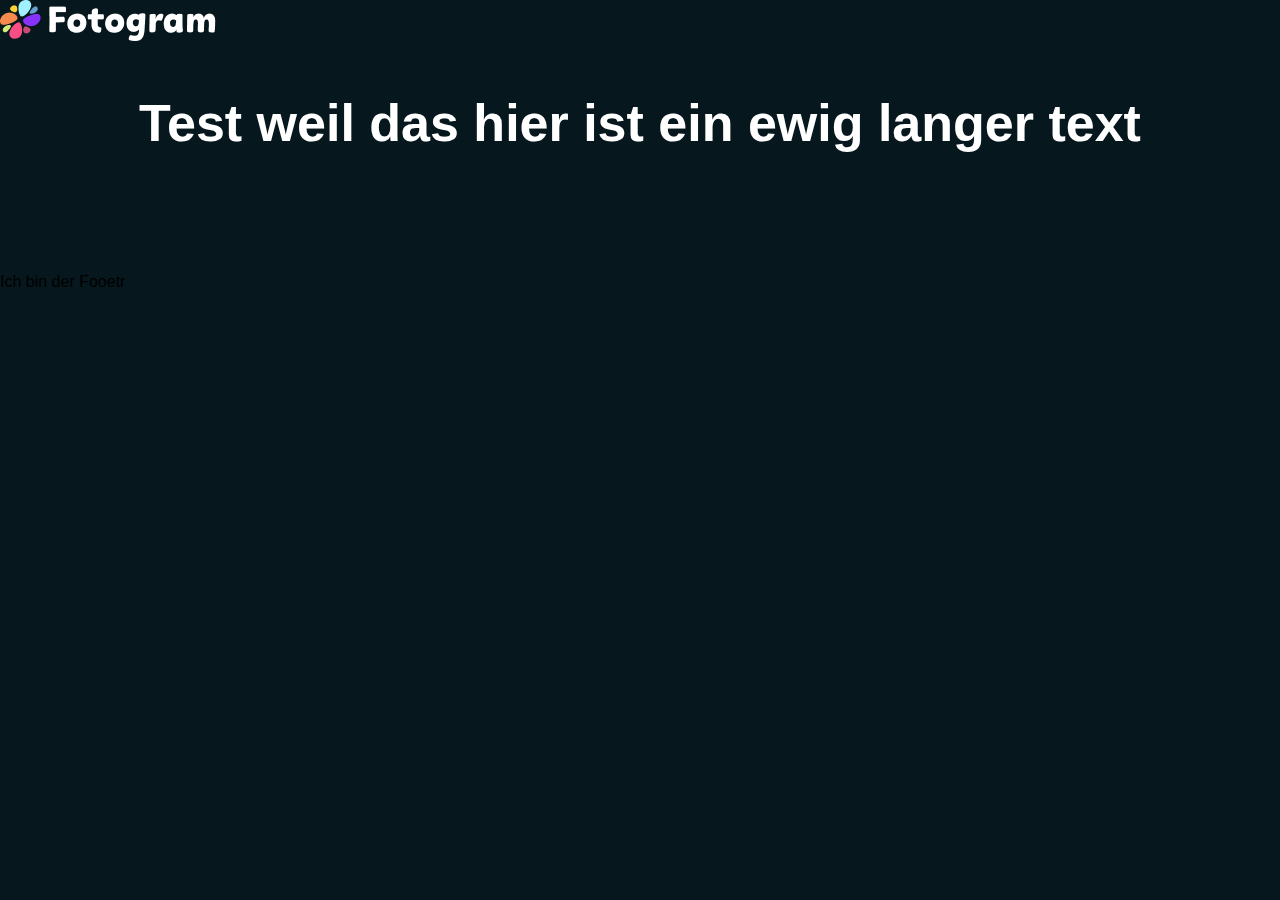
<file: index.html>
<!DOCTYPE html>
<html lang="de">

<head>
    <meta charset="UTF-8">
    <meta name="viewport" content="width=device-width, initial-scale=1.0">
    <title>Fotogram</title>

    <link rel="stylesheet" href="./style.css" />
    <link rel="stylesheet" href="./dom.js" />
</head>

<body>

    <div class="layout">

        <header>
            <img src="./img/logo.png" alt="Fotogram Logo">
        </header>

        <main class="page">
            <h1>Test weil das hier ist ein ewig langer text</h1>
        </main>

        <footer>
            <p>Ich bin der Fooetr</p>
        </footer>
    </div>
</body>

</html>
</file>
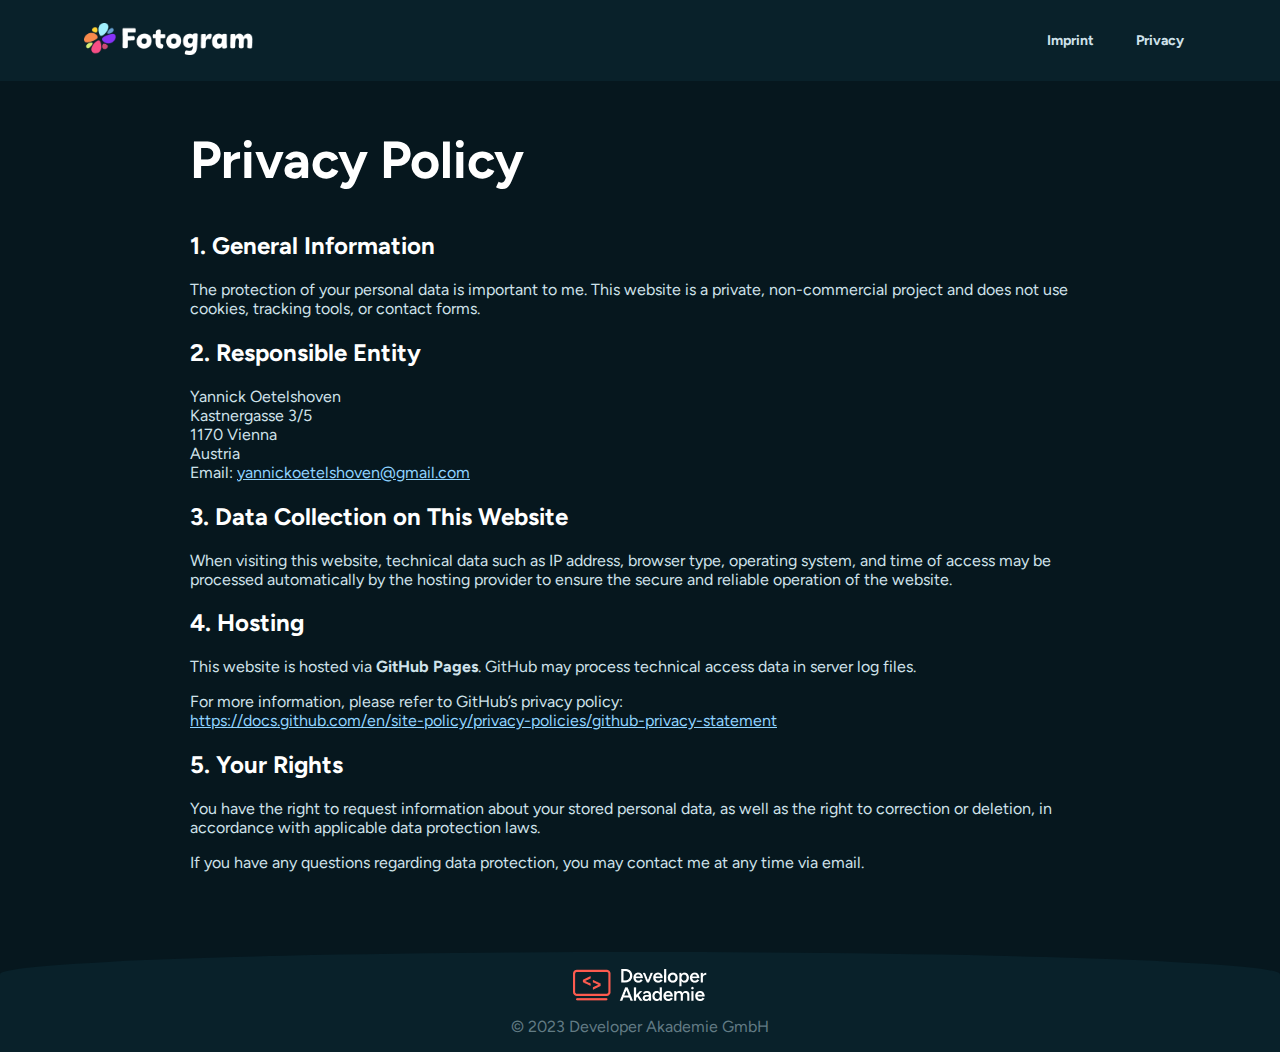
<file: datenschutz.html>
<!DOCTYPE html>
<html lang="en">

<head>
    <meta charset="UTF-8" />
    <meta name="viewport" content="width=device-width, initial-scale=1.0" />
    <title>Privacy Policy</title>

    <link rel="icon" type="image/png" href="./img/favicon.png" sizes="32x32" />

    <link rel="stylesheet" href="./style.css" />
    <link rel="stylesheet" href="./fonts/fonts.css" />
</head>

<body>
    <header class="site-header">
        <div class="container inner-header">
            <a href="./index.html"><img src="./img/logo.png" alt="Fotogram Logo" /></a>

            <nav class="header-links" aria-label="Legal navigation">
                <a href="./impressum.html">Imprint</a>
                <a href="./datenschutz.html">Privacy</a>
            </nav>
        </div>
    </header>
    <main class="page container">
        <section class="legal-content">
            <h1>Privacy Policy</h1>

            <h2>1. General Information</h2>
            <p>
                The protection of your personal data is important to me. This website is a private, non-commercial
                project and does not use cookies, tracking tools, or contact forms.
            </p>

            <h2>2. Responsible Entity</h2>
            <p>
                Yannick Oetelshoven<br />
                Kastnergasse 3/5<br />
                1170 Vienna<br />
                Austria<br />
                Email: <a href="mailto:yannickoetelshoven@gmail.com">yannickoetelshoven@gmail.com</a>
            </p>

            <h2>3. Data Collection on This Website</h2>
            <p>
                When visiting this website, technical data such as IP address, browser type, operating system, and time
                of access may be processed automatically by the hosting provider to ensure the secure and reliable
                operation of the website.
            </p>

            <h2>4. Hosting</h2>
            <p>
                This website is hosted via <strong>GitHub Pages</strong>. GitHub may process technical access data in
                server log files.
            </p>
            <p>
                For more information, please refer to GitHub’s privacy policy:<br />
                <a href="https://docs.github.com/en/site-policy/privacy-policies/github-privacy-statement"
                    target="_blank" rel="noopener">
                    https://docs.github.com/en/site-policy/privacy-policies/github-privacy-statement
                </a>
            </p>

            <h2>5. Your Rights</h2>
            <p>
                You have the right to request information about your stored personal data, as well as the right to
                correction or deletion, in accordance with applicable data protection laws.
            </p>

            <p>
                If you have any questions regarding data protection, you may contact me at any time via email.
            </p>

        </section>
    </main>
    <footer class="site-footer">
        <div class="footer-inner">
            <img src="./img/da_logo.png" alt="Developer Akademie Logo" />
            <span>© 2023 Developer Akademie GmbH</span>
        </div>
    </footer>

    <script src="./dom.js" defer></script>
</body>
</file>
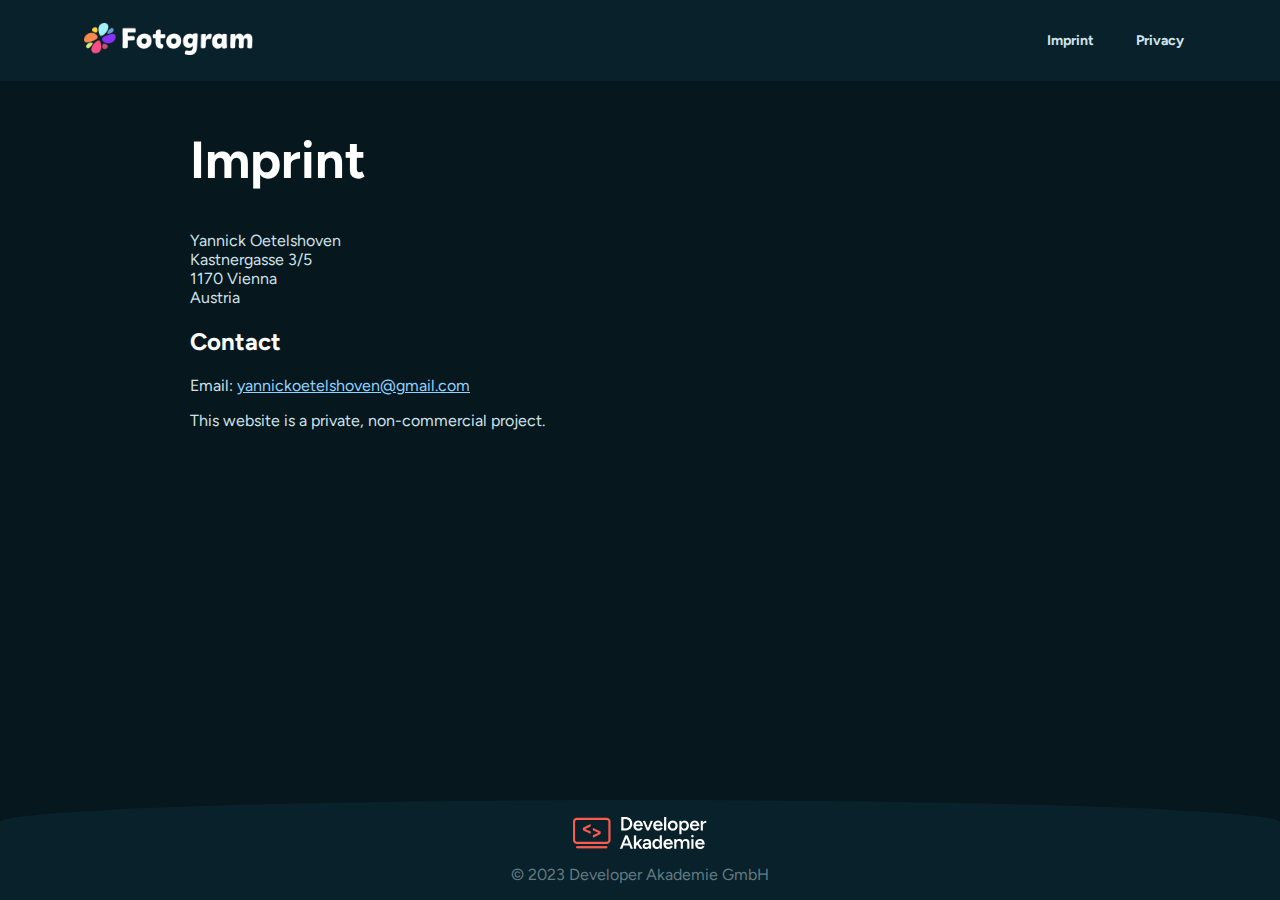
<file: impressum.html>
<!DOCTYPE html>
<html lang="en">

<head>
    <meta charset="UTF-8" />
    <meta name="viewport" content="width=device-width, initial-scale=1.0" />
    <title>Impressum</title>

    <link rel="icon" type="image/png" href="./img/favicon.png" sizes="32x32" />

    <link rel="stylesheet" href="./style.css" />
    <link rel="stylesheet" href="./fonts/fonts.css" />
</head>

<body>
    <header class="site-header">
        <div class="container inner-header">
            <a href="./index.html"><img src="./img/logo.png" alt="Fotogram Logo" /></a>

            <nav class="header-links" aria-label="Legal navigation">
                <a href="./impressum.html">Imprint</a>
                <a href="./datenschutz.html">Privacy</a>
            </nav>
        </div>
    </header>
    <main class="page container">
        <section class="legal-content">
            <h1>Imprint</h1>

            <p>
                Yannick Oetelshoven<br />
                Kastnergasse 3/5<br />
                1170 Vienna<br />
                Austria
            </p>

            <h2>Contact</h2>
            <p>
                Email: <a href="mailto:yannickoetelshoven@gmail.com">yannickoetelshoven@gmail.com</a>
            </p>

            <p>
                This website is a private, non-commercial project.
            </p>

        </section>
    </main>
    <footer class="site-footer">
        <div class="footer-inner">
            <img src="./img/da_logo.png" alt="Developer Akademie Logo" />
            <span>© 2023 Developer Akademie GmbH</span>
        </div>
    </footer>

    <script src="./dom.js" defer></script>
</body>
</file>
<file: style.css>
html,
body {
    margin: 0;
    font-family: 'Figtree', sans-serif;
}

body {
    min-height: 100vh;
    display: flex;
    flex-direction: column;
    background-color: #06171E;
}

body.no-scroll {
    overflow: hidden;
}

.container {
    width: 90%;
    max-width: 1920px;
    margin: 0 auto;
}

.site-header {
    background-color: #09212A;
    height: 81px;
    display: flex;
    align-items: center;
}

.inner-header {
    width: 100%;
    display: flex;
    align-items: center;
    justify-content: space-between;
    padding: 0 84px;
    box-sizing: border-box;
    gap: 24px;
}

.header-links {
    display: flex;
    align-items: center;
    gap: 18px;
}

.header-links a {
    color: #cfe2ea;
    text-decoration: none;
    font-weight: 600;
    font-size: 14px;
    padding: 10px 12px;
    border-radius: 12px;
    transition: background 120ms ease, color 120ms ease, transform 120ms ease;
}

.header-links a:hover {
    background: rgba(255, 255, 255, 0.06);
    color: #ffffff;
    transform: translateY(-1px);
}

.header-links a:focus-visible {
    outline: 2px solid #1b6b86;
    outline-offset: 3px;
}

.site-header img {
    height: 32px;
}

main.page {
    flex: 1;
    padding: 56px 0 72px;
    text-align: center;
}

h1 {
    font-size: 56px;
    color: white;
    font-weight: 800;
    margin: 0 0 40px;
}

.gallery {
    display: grid;
    grid-template-columns: repeat(7, 120px);
    justify-content: center;
    gap: 24px;
}

.thumb {
    width: 120px;
    height: 120px;
    padding: 0;
    border: 0;
    background: transparent;
    border-radius: 16px;
    cursor: pointer;
}

.thumb img {
    width: 100%;
    height: 100%;
    display: block;
    object-fit: cover;
    border-radius: 16px;
    border: 2px solid #124658;
    box-sizing: border-box;
    transition: transform 120ms ease, border-color 120ms ease;
}

.thumb:hover img {
    transform: scale(1.03);
    border-color: #1b6b86;
}

.thumb:focus-visible {
    outline: 2px solid #1b6b86;
    outline-offset: 4px;
}

.gallery .thumb:nth-child(8) {
    grid-column: 2;
}

.gallery .thumb:nth-child(9) {
    grid-column: 3;
}

.gallery .thumb:nth-child(10) {
    grid-column: 4;
}

.gallery .thumb:nth-child(11) {
    grid-column: 5;
}

.gallery .thumb:nth-child(12) {
    grid-column: 6;
}

.site-footer {
    background-color: #09212A;
    height: 100px;
    border-top-left-radius: 90% 40%;
    border-top-right-radius: 90% 40%;
    display: flex;
    justify-content: center;
    align-items: center;
}

.site-footer .footer-inner {
    color: #627B84;
    display: flex;
    justify-content: center;
    align-items: center;
    gap: 16px;
    flex-direction: column;
}

/* ===== Dialog ===== */
#imageDialog {
    border: none;
    padding-top: 64px;
    border-radius: 40px;
    background: #06171E;
    color: white;
    width: 688px;
    height: 675px;
    box-sizing: border-box;

    opacity: 0;
    transform: translateY(24px) scale(0.96);
    transition: opacity 220ms ease, transform 220ms ease;
}

#imageDialog::backdrop {
    background-color: rgba(0, 0, 0, 0);
    transition: background-color 220ms ease;
}

#imageDialog.opened {
    opacity: 1;
    transform: translateY(0) scale(1);
}

#imageDialog.opened::backdrop {
    background-color: rgba(0, 0, 0, 0.6);
}

#imageDialog .dialog-header {
    display: flex;
    justify-content: space-between;
    align-items: center;
    padding: 0px 46px 30px;
}

#imageDialog #dialogTitle {
    font-size: 24px;
    font-weight: 700;
    margin: 0;
}

#imageDialog #closeDialog {
    width: 30px;
    height: 30px;
    border-radius: 50%;
    border: none;
    cursor: pointer;
    background: rgba(255, 255, 255, 0.06);
    color: #ffffff;
    font-size: 28px;
    display: flex;
    align-items: center;
    justify-content: center;
    transition: transform 120ms ease, background 120ms ease;
}

#imageDialog #closeDialog:hover {
    background: rgb(55, 37, 40);
    transform: scale(1.05);
}

#imageDialog .dialog-content {
    display: flex;
    justify-content: center;
}

#imageDialog #dialogImage {
    width: 560px;
    height: 375px;
    border-radius: 16px;
    border: 2px solid #124658;
    object-fit: cover;
}

#imageDialog .dialog-footer {
    padding-top: 32px;
    display: flex;
    justify-content: center;
    align-items: center;
    gap: 28px;
}

#imageDialog #prevButton,
#imageDialog #nextButton {
    width: 60px;
    height: 60px;
    border-radius: 50%;
    border: none;
    cursor: pointer;
    background: rgba(253, 91, 79, 0.1);
    color: #ff4d4d;
    font-size: 22px;
    transition: transform 120ms ease, background 120ms ease;
}

#imageDialog #prevButton:hover,
#imageDialog #nextButton:hover {
    background: rgb(55, 37, 40);
    transform: scale(1.05);
}

#imageDialog #dialogCounter {
    width: 80px;
    height: 30px;
    display: flex;
    justify-content: center;
    align-items: center;
    color: #627B84;
    font-size: 14px;
}

.legal-content {
  max-width: 900px;
  margin: 0 auto;
  text-align: left;
  color: #cfe2ea;
}

.legal-content h1,
.legal-content h2,
.legal-content h3 {
  color: #ffffff;
}

.legal-content a {
  color: #8fd3ff;
}

/* ===== Responsive ===== */
@media (max-width: 1400px) {
    main.page {
        padding: 48px 0 64px;
    }

    h1 {
        font-size: 52px;
    }
}

@media (max-width: 1200px) {
    .inner-header {
        padding: 0 48px;
    }

    h1 {
        font-size: 46px;
    }

    .gallery {
        grid-template-columns: repeat(4, 110px);
        gap: 20px;
    }

    .thumb {
        width: 110px;
        height: 110px;
    }

    .gallery .thumb:nth-child(n) {
        grid-column: auto;
    }
}

@media (max-width: 900px) {
    .inner-header {
        padding: 0 24px;
    }

    .header-links a {
        padding: 8px 10px;
    }

    main.page {
        padding: 40px 0 56px;
    }

    h1 {
        font-size: 40px;
        margin-bottom: 24px;
    }

    .gallery {
        grid-template-columns: repeat(3, 110px);
        gap: 18px;
    }

    #imageDialog {
        width: 560px;
        height: 620px;
    }

    #imageDialog .dialog-header {
        padding: 0 24px 24px;
    }

    #imageDialog #dialogTitle {
        font-size: 20px;
    }

    #imageDialog #dialogImage {
        width: 480px;
        height: 300px;
    }

    #imageDialog .dialog-footer {
        padding: 40px 0 26px;
        gap: 20px;
    }
}

@media (max-width: 600px) {
    .inner-header {
        padding: 0 16px;
    }

    .header-links {
        gap: 10px;
    }

    .header-links a {
        font-size: 13px;
        padding: 8px 9px;
    }

    main.page {
        padding: 32px 0 44px;
    }

    h1 {
        font-size: 36px;
        margin-bottom: 20px;
    }

    .gallery {
        grid-template-columns: repeat(2, 1fr);
        gap: 16px;
        padding: 0 16px;
    }

    .thumb {
        width: 100%;
        height: auto;
        aspect-ratio: 1 / 1;
    }

    .thumb img {
        width: 100%;
        height: 100%;
    }

    #imageDialog {
        width: 360px;
        height: 440px;
        padding-top: 28px;
        border-radius: 28px;
    }

    #imageDialog .dialog-header {
        padding: 14px 4px 24px;
    }

    #imageDialog #dialogTitle {
        font-size: 16px;
    }

    #imageDialog #dialogImage {
        width: 300px;
        height: 200px;
    }

    #imageDialog .dialog-footer {
        padding-top: 26px;
        gap: 18px;
    }

    #imageDialog #prevButton,
    #imageDialog #nextButton {
        width: 56px;
        height: 56px;
        font-size: 20px;
    }
}

@media (max-width: 360px) {
    h1 {
        font-size: 32px;
    }

    .gallery {
        padding: 0 12px;
        gap: 12px;
    }

    #imageDialog {
        width: 300px;
        height: 375px;
    }

    #imageDialog #dialogImage {
        width: 240px;
        height: 160px;
    }

    #imageDialog .dialog-footer {
        padding-bottom: 0;
    }
}
</file>
<file: fonts/fonts.css>
@font-face {
  font-family: "Figtree";
  src: url("./Figtree-Regular.ttf") format("truetype");
  font-weight: 400;
  font-style: normal;
}

@font-face {
  font-family: "Figtree";
  src: url("./Figtree-Bold.ttf") format("truetype");
  font-weight: 700;
  font-style: normal;
}
</file>
